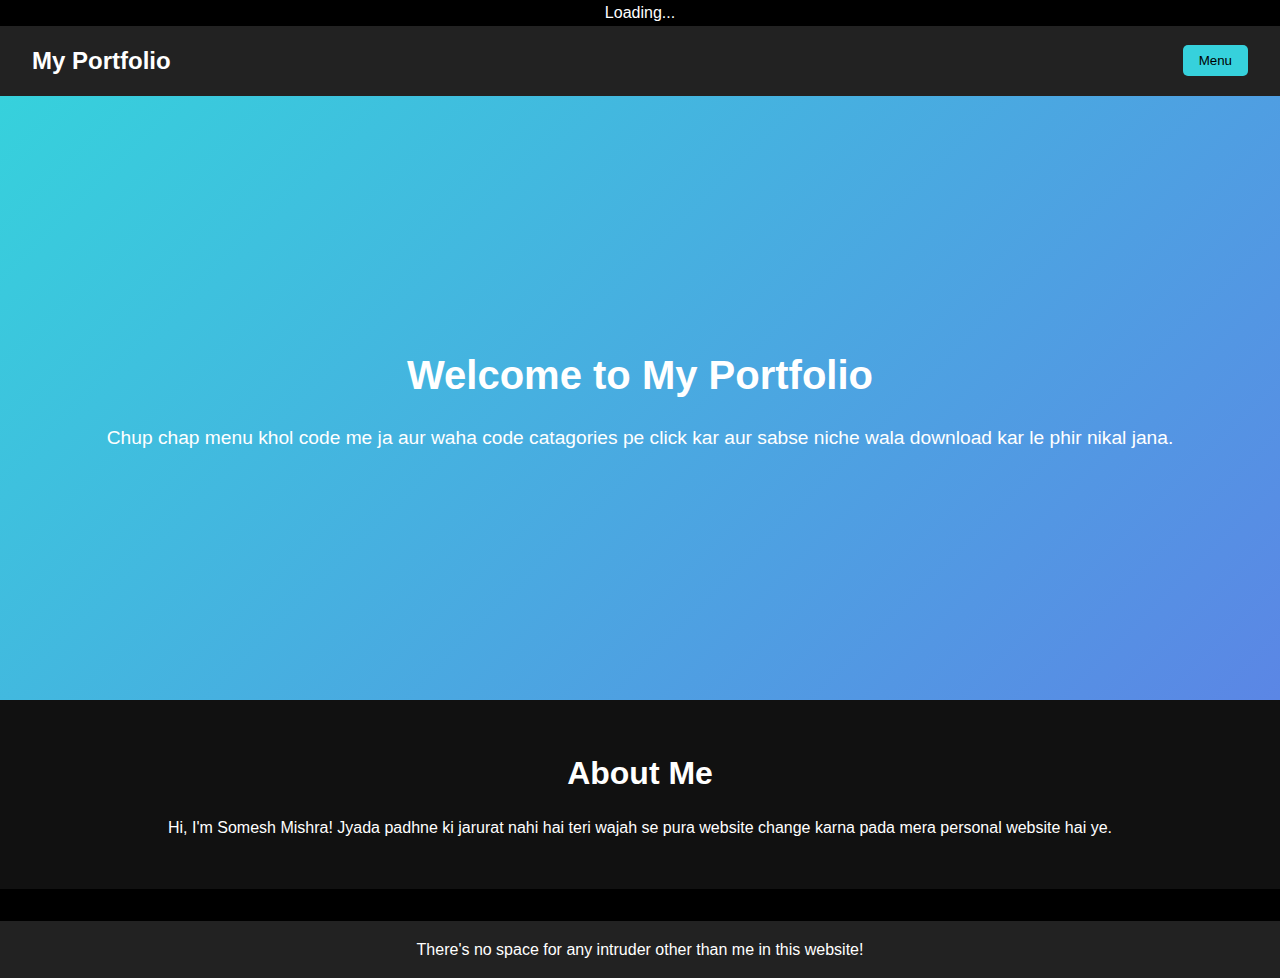
<file: index.html>
<!DOCTYPE html>
<html lang="en">
<head>
    <meta charset="UTF-8">
    <meta name="viewport" content="width=device-width, initial-scale=1.0">
    <title>My Personal Website</title>
    <link rel="stylesheet" href="styles.css">
    <script src="script.js" defer></script>
</head>
<body>
    <!-- Loading Screen -->
    <div id="loading-screen">
        <div class="spinner"></div>
        <p>Loading...</p>
    </div>

    <!-- Main Website Content -->
    <header>
        <nav class="navbar">
            <h1 class="logo">My Portfolio</h1>
            <div class="dropdown">
                <button class="dropdown-btn">Menu</button>
                <div class="dropdown-content">
                    <a href="about.html">About Me</a>
                    <a href="why-this-website.html">Why This Website</a>
                    <a href="my-goals.html">My Goals</a>
                    <a href="achievements.html">Achievements</a>
                    <a href="money-spent.html">Money Spent on Education</a>
                    <a href="comic-works.html">Comic Works</a>
                    <a href="code.html">Code</a>
                </div>
            </div>
        </nav>
    </header>
    <main>
        <section class="portfolio">
            <h2>Welcome to My Portfolio</h2>
            <p>Chup chap menu khol code me ja aur waha code catagories pe click kar aur sabse niche wala download kar le phir nikal jana.</p>
        </section>
        <section class="about">
            <h2>About Me</h2>
            <p>Hi, I'm Somesh Mishra! Jyada padhne ki jarurat nahi hai teri wajah se pura website change karna pada mera personal website hai ye.</p>
        </section>
    </main>
    <footer>
        <p>There's no space for any intruder other than me in this website!</p>
    </footer>
</body>
</html>
</file>
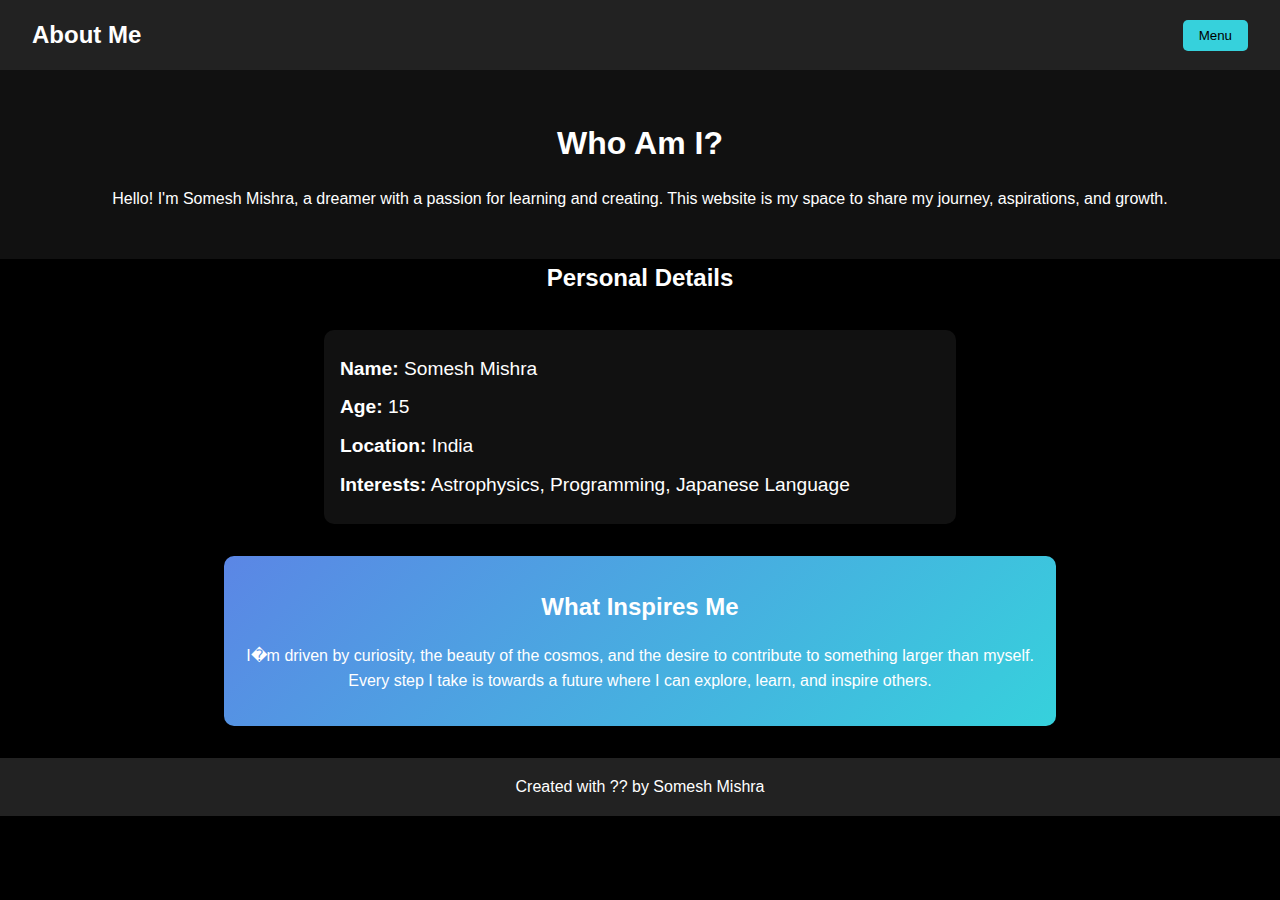
<file: about.html>
<!DOCTYPE html>
<html lang="en">
<head>
    <meta charset="UTF-8">
    <meta name="viewport" content="width=device-width, initial-scale=1.0">
    <title>About Me</title>
    <link rel="stylesheet" href="styles.css">
</head>
<body>
    <header>
        <nav class="navbar">
            <h1 class="logo">About Me</h1>
            <div class="dropdown">
                <button class="dropdown-btn">Menu</button>
                <div class="dropdown-content">
                    <a href="index.html">Home</a>
                    <a href="why-this-website.html">Why This Website</a>
                    <a href="my-goals.html">My Goals</a>
                    <a href="achievements.html">Achievements</a>
                    <a href="money-spent.html">Money Spent on Education</a>
                    <a href="comic-works.html">Comic Works</a>
                    <a href="code.html">Code</a>
                </div>
            </div>
        </nav>
    </header>
    <main>
        <section class="about">
            <h2>Who Am I?</h2>
            <p>Hello! I'm Somesh Mishra, a dreamer with a passion for learning and creating. This website is my space to share my journey, aspirations, and growth.</p>
        </section>
        <section class="personal-details">
            <h2>Personal Details</h2>
            <ul>
                <li><strong>Name:</strong> Somesh Mishra</li>
                <li><strong>Age:</strong> 15</li>
                <li><strong>Location:</strong> India</li>
                <li><strong>Interests:</strong> Astrophysics, Programming, Japanese Language</li>
            </ul>
        </section>
        <section class="inspiration">
            <h2>What Inspires Me</h2>
            <p>I�m driven by curiosity, the beauty of the cosmos, and the desire to contribute to something larger than myself. Every step I take is towards a future where I can explore, learn, and inspire others.</p>
        </section>
    </main>
    <footer>
        <p>Created with ?? by Somesh Mishra</p>
    </footer>
</body>
</html>
</file>
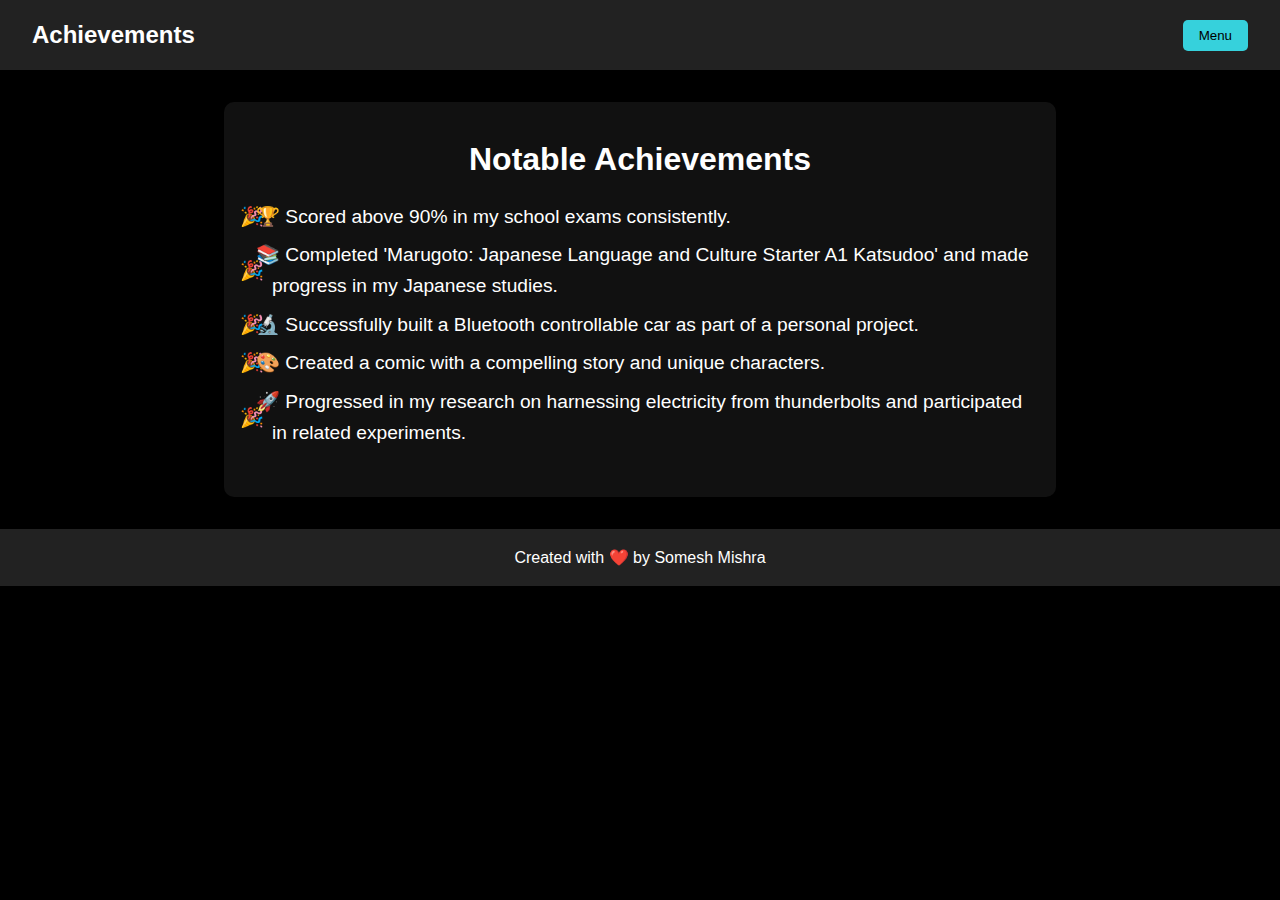
<file: achievements.html>
<!DOCTYPE html>
<html lang="en">
<head>
    <meta charset="UTF-8">
    <meta name="viewport" content="width=device-width, initial-scale=1.0">
    <title>Achievements</title>
    <link rel="stylesheet" href="styles.css">
</head>
<body>
    <header>
        <nav class="navbar">
            <h1 class="logo">Achievements</h1>
            <div class="dropdown">
                <button class="dropdown-btn">Menu</button>
                <div class="dropdown-content">
                    <a href="index.html">Home</a>
                    <a href="about.html">About Me</a>
                    <a href="why-this-website.html">Why This Website</a>
                    <a href="my-goals.html">My Goals</a>
                    <a href="money-spent.html">Money Spent on Education</a>
                    <a href="comic-works.html">Comic Works</a>
                    <a href="code.html">Code</a>
                </div>
            </div>
        </nav>
    </header>
    <main>
        <section class="achievements">
            <h2>Notable Achievements</h2>
            <ul>
                <li>🏆 Scored above 90% in my school exams consistently.</li>
                <li>📚 Completed 'Marugoto: Japanese Language and Culture Starter A1 Katsudoo' and made progress in my Japanese studies.</li>
                <li>🔬 Successfully built a Bluetooth controllable car as part of a personal project.</li>
                <li>🎨 Created a comic with a compelling story and unique characters.</li>
                <li>🚀 Progressed in my research on harnessing electricity from thunderbolts and participated in related experiments.</li>
            </ul>
        </section>
    </main>
    <footer>
        <p>Created with ❤️ by Somesh Mishra</p>
    </footer>
</body>
</html>
</file>
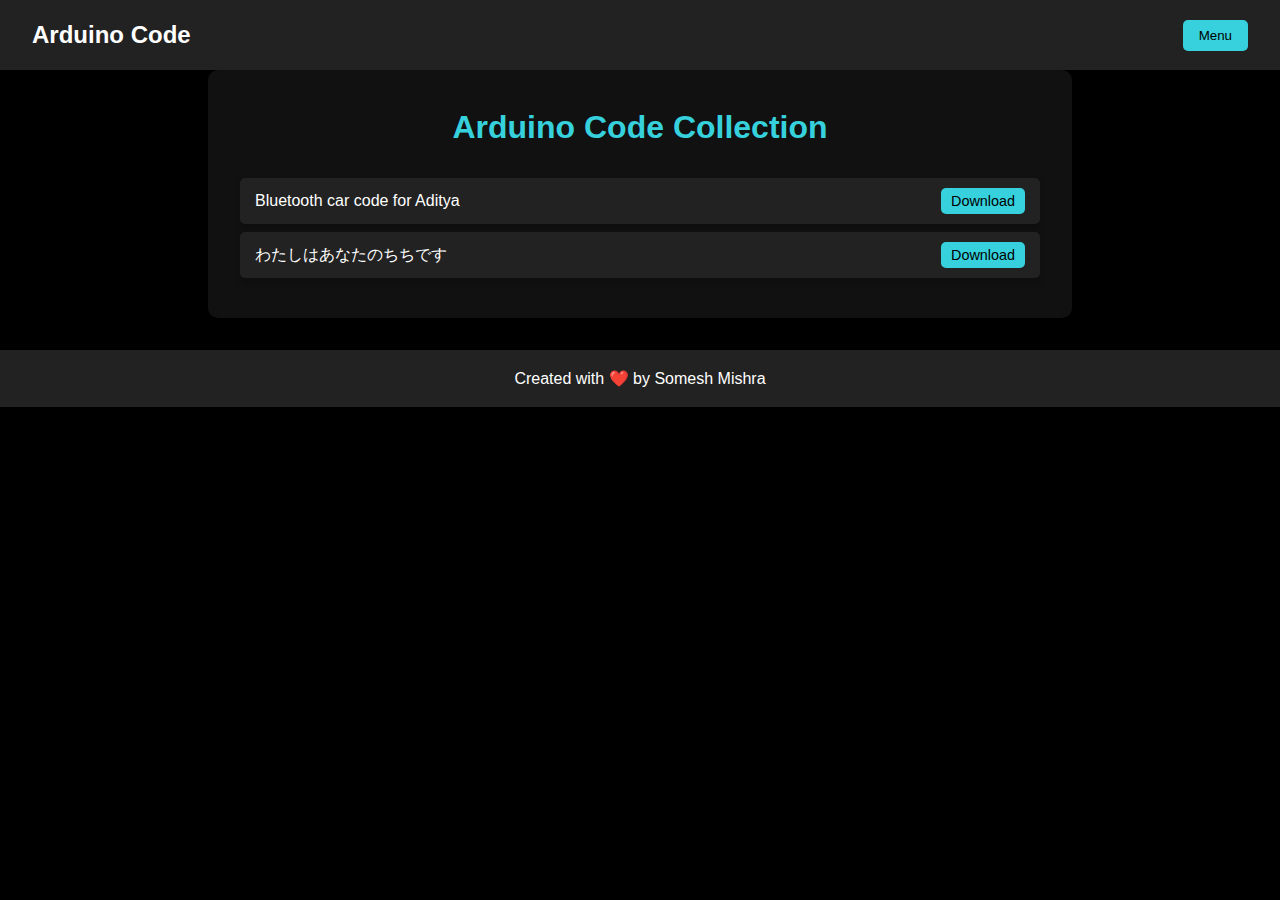
<file: arduino-code.html>
<!DOCTYPE html>
<html lang="en">
<head>
    <meta charset="UTF-8">
    <meta name="viewport" content="width=device-width, initial-scale=1.0">
    <title>Arduino Code</title>
    <link rel="stylesheet" href="styles.css">
</head>
<body>
    <header>
        <nav class="navbar">
            <h1 class="logo">Arduino Code</h1>
            <div class="dropdown">
                <button class="dropdown-btn">Menu</button>
                <div class="dropdown-content">
                    <a href="index.html">Home</a>
                    <a href="about.html">About Me</a>
                    <a href="why-this-website.html">Why This Website</a>
                    <a href="my-goals.html">My Goals</a>
                    <a href="achievements.html">Achievements</a>
                    <a href="money-spent.html">Money Spent on Education</a>
                    <a href="comic-works.html">Comic Works</a>
                    <a href="code.html">Code</a>
                    <a href="python-code.html">Python Code</a>
                </div>
            </div>
        </nav>
    </header>
    <main>
        <section class="code-list">
            <h2>Arduino Code Collection</h2>
            <div class="code-item">
                <span class="code-name">Bluetooth car code for Aditya</span>
                <a href="example1.ino" download>
                    <button class="download-btn">Download</button>
                </a>
            </div>
            <div class="code-item">
                <span class="code-name">わたしはあなたのちちです</span>
                <a href="code_for_krish.ino" download>
                    <button class="download-btn">Download</button>
                </a>
            </div>
            <!-- Add more code items here -->
        </section>
    </main>
    <footer>
        <p>Created with ❤️ by Somesh Mishra</p>
    </footer>
</body>
</html>
</file>
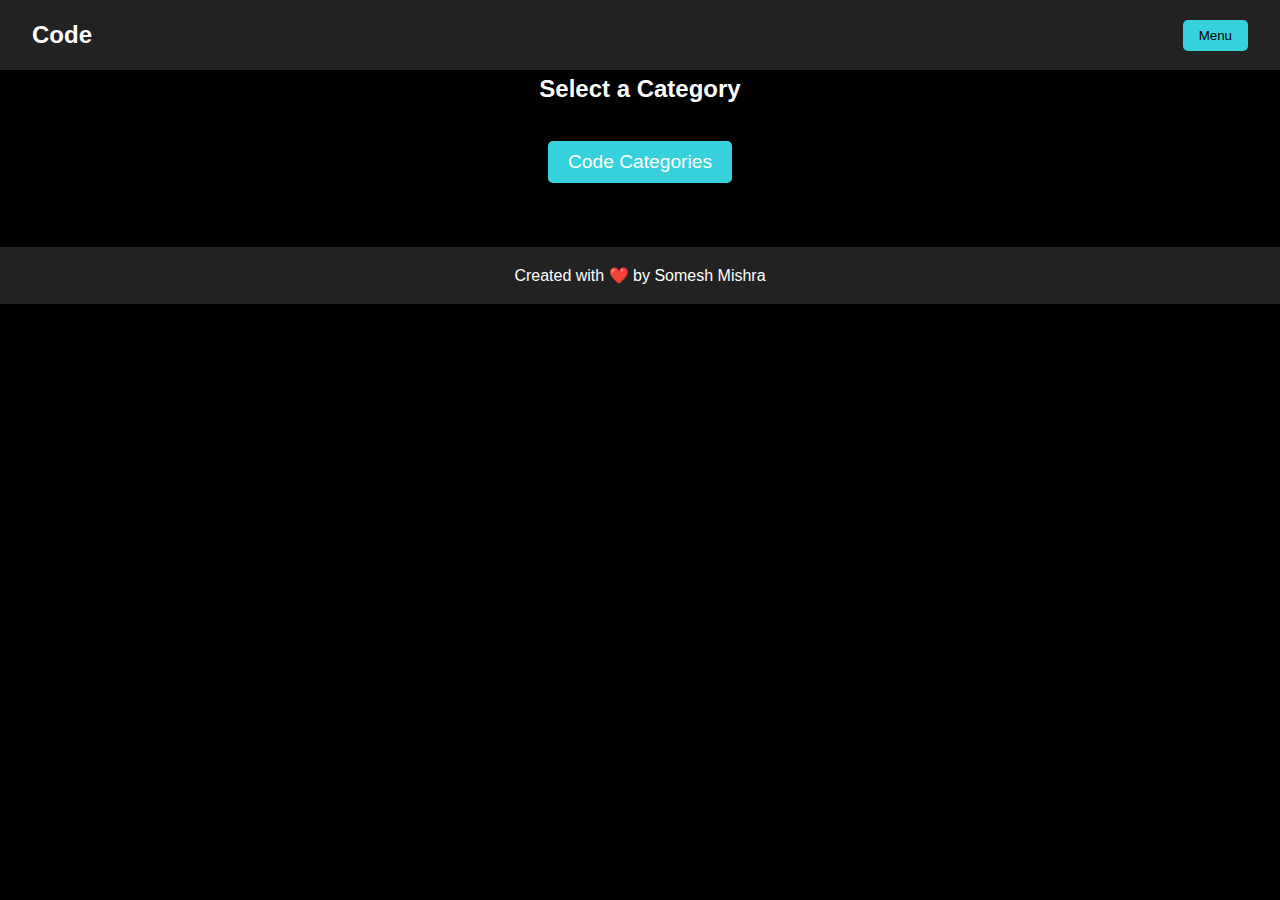
<file: code.html>
<!DOCTYPE html>
<html lang="en">
<head>
    <meta charset="UTF-8">
    <meta name="viewport" content="width=device-width, initial-scale=1.0">
    <title>Code</title>
    <link rel="stylesheet" href="styles.css">
</head>
<body>
    <header>
        <nav class="navbar">
            <h1 class="logo">Code</h1>
            <div class="dropdown">
                <button class="dropdown-btn">Menu</button>
                <div class="dropdown-content">
                    <a href="index.html">Home</a>
                    <a href="about.html">About Me</a>
                    <a href="why-this-website.html">Why This Website</a>
                    <a href="my-goals.html">My Goals</a>
                    <a href="achievements.html">Achievements</a>
                    <a href="money-spent.html">Money Spent on Education</a>
                    <a href="comic-works.html">Comic Works</a>
                </div>
            </div>
        </nav>
    </header>
    <main>
        <section class="code-section">
            <h2>Select a Category</h2>
            <div class="dropdown-center">
                <button class="dropdown-btn-center">Code Categories</button>
                <div class="dropdown-content-center">
                    <a href="python-code.html">Python Code</a>
                    <a href="arduino-code.html">Arduino Code</a>
                </div>
            </div>
        </section>
    </main>
    <footer>
        <p>Created with ❤️ by Somesh Mishra</p>
    </footer>
</body>
</html>
</file>
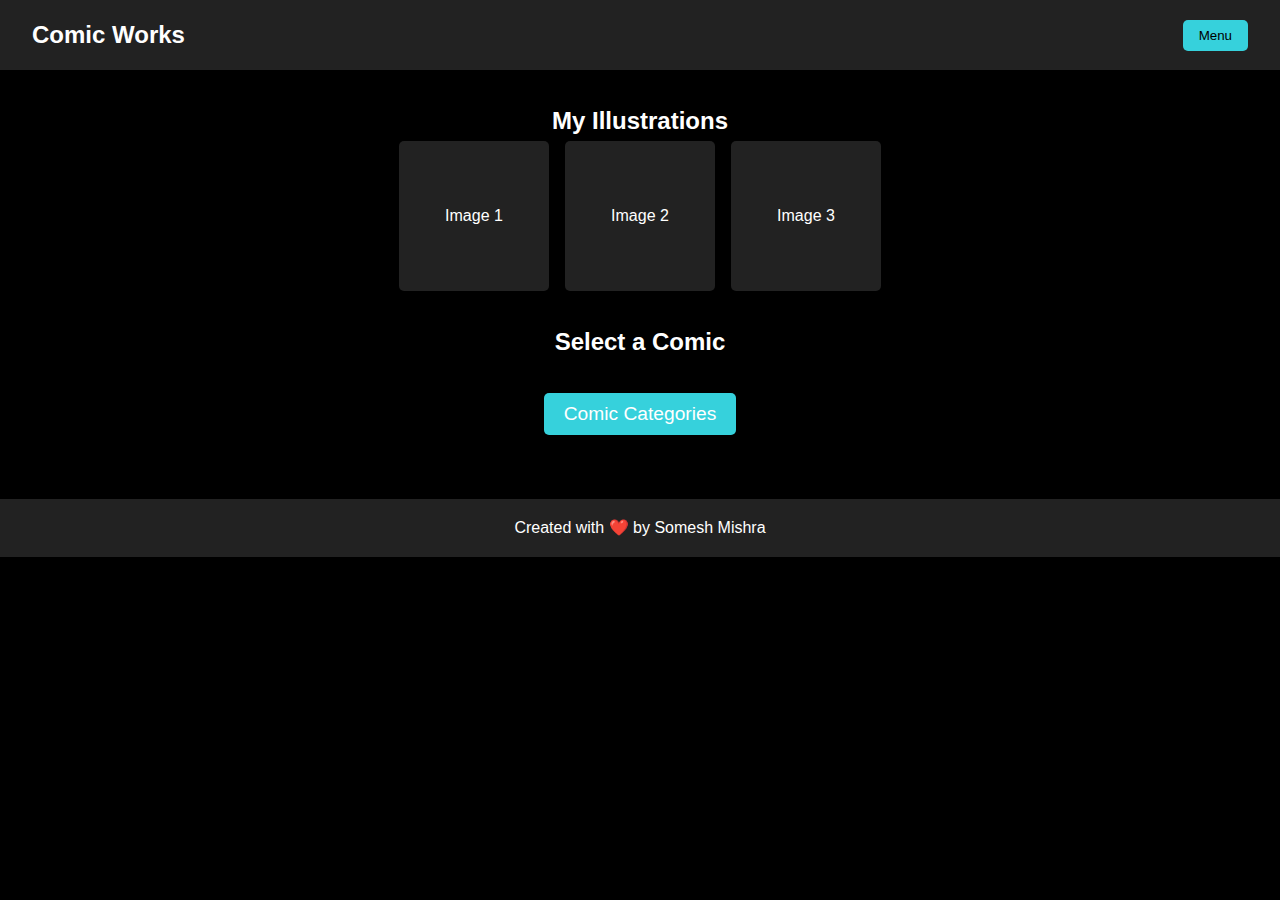
<file: comic-works.html>
<!DOCTYPE html>
<html lang="en">
<head>
    <meta charset="UTF-8">
    <meta name="viewport" content="width=device-width, initial-scale=1.0">
    <title>Comic Works</title>
    <link rel="stylesheet" href="styles.css">
</head>
<body>
    <header>
        <nav class="navbar">
            <h1 class="logo">Comic Works</h1>
            <div class="dropdown">
                <button class="dropdown-btn">Menu</button>
                <div class="dropdown-content">
                    <a href="index.html">Home</a>
                    <a href="about.html">About Me</a>
                    <a href="why-this-website.html">Why This Website</a>
                    <a href="my-goals.html">My Goals</a>
                    <a href="achievements.html">Achievements</a>
                    <a href="money-spent.html">Money Spent on Education</a>
                    <a href="code.html">Code</a>
                </div>
            </div>
        </nav>
    </header>
    <main>
        <section class="comic-gallery">
            <h2>My Illustrations</h2>
            <div class="gallery">
                <div class="image-placeholder">Image 1</div>
                <div class="image-placeholder">Image 2</div>
                <div class="image-placeholder">Image 3</div>
            </div>
        </section>
        <section class="comic-dropdown">
            <h2>Select a Comic</h2>
            <div class="dropdown-center">
                <button class="dropdown-btn-center">Comic Categories</button>
                <div class="dropdown-content-center">
                    <a href="soles-society.html">Soles Society</a>
                    <a href="#">Not Decided</a>
                </div>
            </div>
        </section>
    </main>
    <footer>
        <p>Created with ❤️ by Somesh Mishra</p>
    </footer>
</body>
</html>
</file>
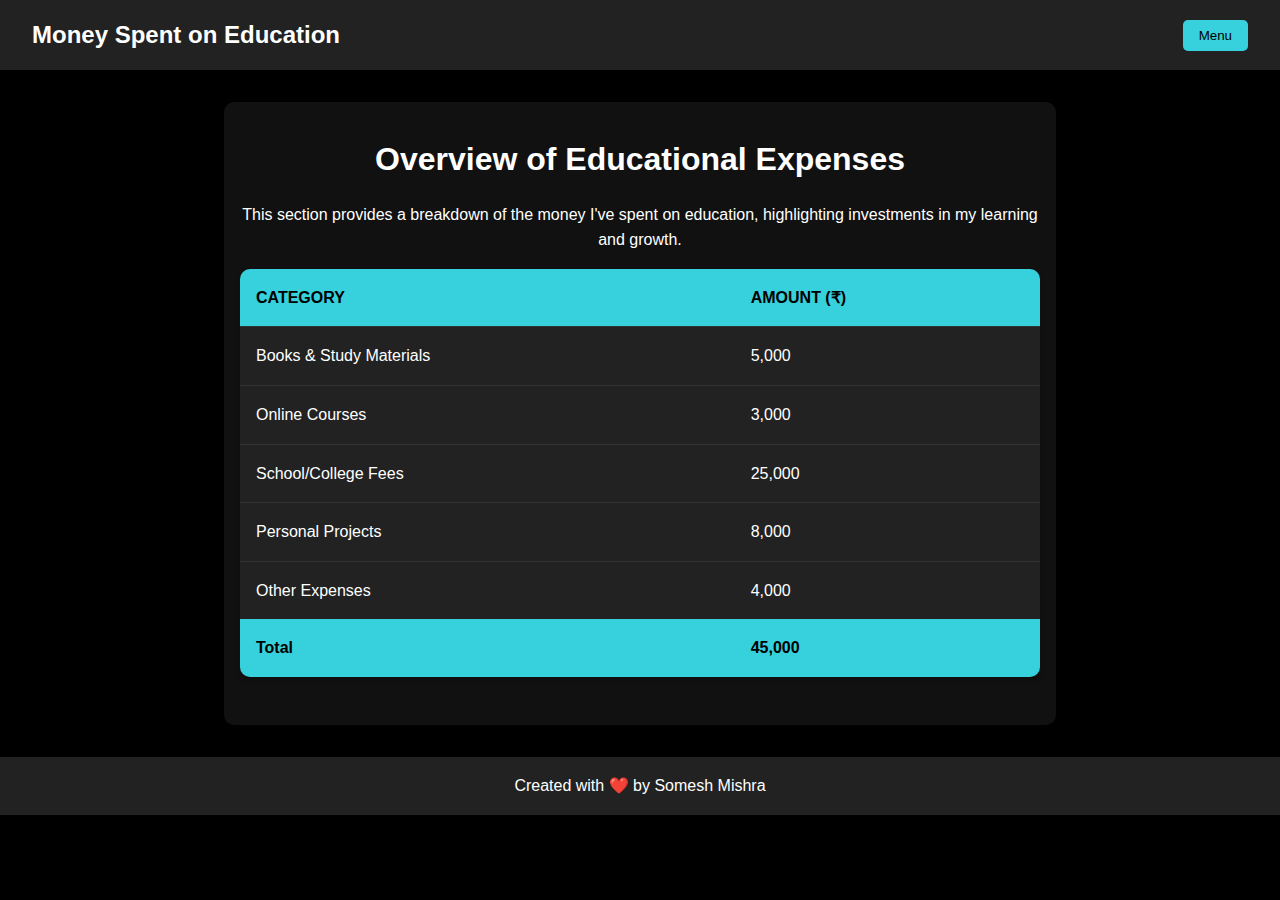
<file: money-spent.html>
<!DOCTYPE html>
<html lang="en">
<head>
    <meta charset="UTF-8">
    <meta name="viewport" content="width=device-width, initial-scale=1.0">
    <title>Money Spent on Education</title>
    <link rel="stylesheet" href="styles.css">
</head>
<body>
    <header>
        <nav class="navbar">
            <h1 class="logo">Money Spent on Education</h1>
            <div class="dropdown">
                <button class="dropdown-btn">Menu</button>
                <div class="dropdown-content">
                    <a href="index.html">Home</a>
                    <a href="about.html">About Me</a>
                    <a href="why-this-website.html">Why This Website</a>
                    <a href="my-goals.html">My Goals</a>
                    <a href="achievements.html">Achievements</a>
                    <a href="comic-works.html">Comic Works</a>
                    <a href="code.html">Code</a>
                </div>
            </div>
        </nav>
    </header>
    <main>
        <section class="education-expenses">
            <h2>Overview of Educational Expenses</h2>
            <p>This section provides a breakdown of the money I've spent on education, highlighting investments in my learning and growth.</p>
            <table>
                <thead>
                    <tr>
                        <th>Category</th>
                        <th>Amount (₹)</th>
                    </tr>
                </thead>
                <tbody>
                    <tr>
                        <td>Books & Study Materials</td>
                        <td>5,000</td>
                    </tr>
                    <tr>
                        <td>Online Courses</td>
                        <td>3,000</td>
                    </tr>
                    <tr>
                        <td>School/College Fees</td>
                        <td>25,000</td>
                    </tr>
                    <tr>
                        <td>Personal Projects</td>
                        <td>8,000</td>
                    </tr>
                    <tr>
                        <td>Other Expenses</td>
                        <td>4,000</td>
                    </tr>
                </tbody>
                <tfoot>
                    <tr>
                        <td><strong>Total</strong></td>
                        <td><strong>45,000</strong></td>
                    </tr>
                </tfoot>
            </table>
        </section>
    </main>
    <footer>
        <p>Created with ❤️ by Somesh Mishra</p>
    </footer>
</body>
</html>
</file>
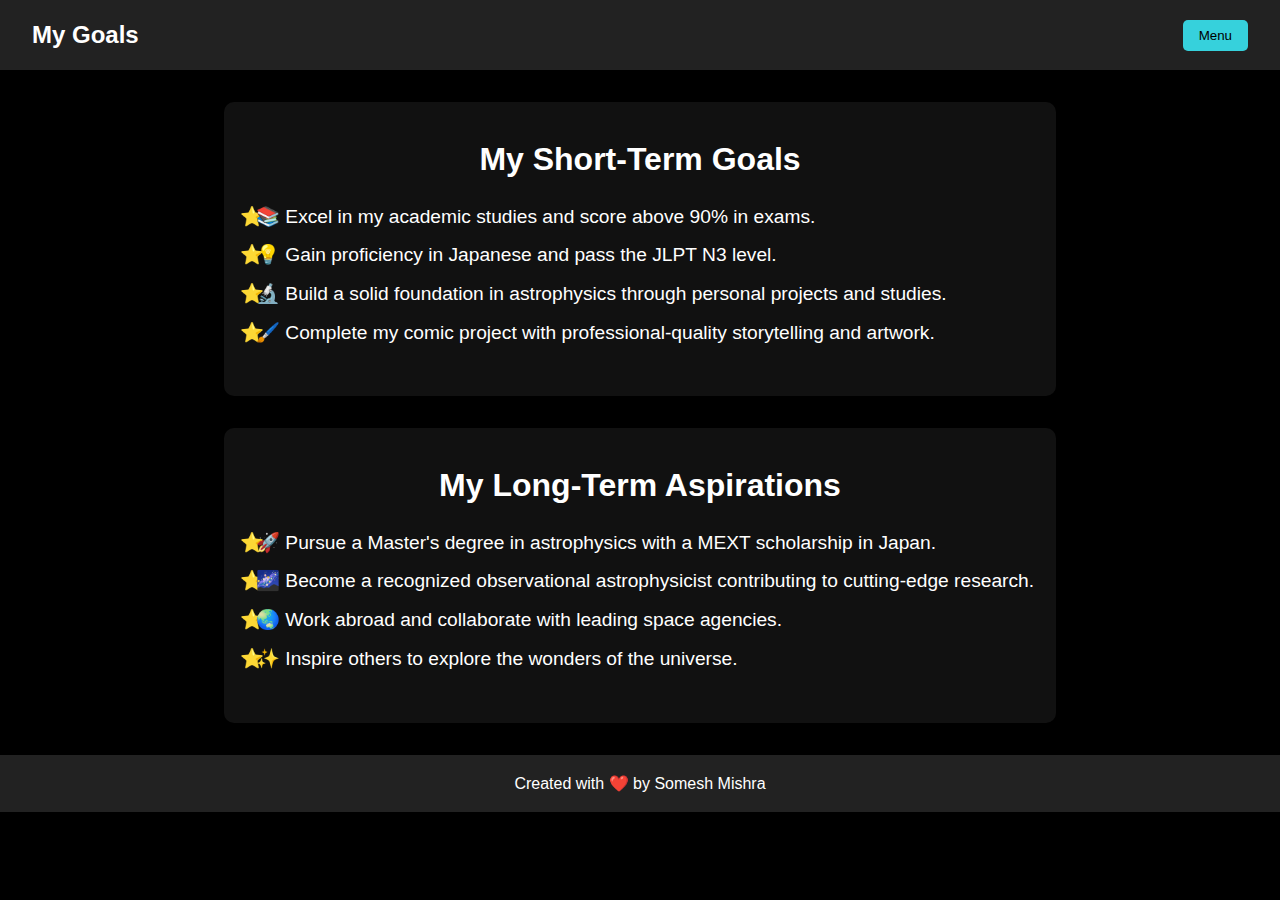
<file: my-goals.html>
<!DOCTYPE html>
<html lang="en">
<head>
    <meta charset="UTF-8">
    <meta name="viewport" content="width=device-width, initial-scale=1.0">
    <title>My Goals</title>
    <link rel="stylesheet" href="styles.css">
</head>
<body>
    <header>
        <nav class="navbar">
            <h1 class="logo">My Goals</h1>
            <div class="dropdown">
                <button class="dropdown-btn">Menu</button>
                <div class="dropdown-content">
                    <a href="index.html">Home</a>
                    <a href="about.html">About Me</a>
                    <a href="why-this-website.html">Why This Website</a>
                    <a href="achievements.html">Achievements</a>
                    <a href="money-spent.html">Money Spent on Education</a>
                    <a href="comic-works.html">Comic Works</a>
                    <a href="code.html">Code</a>
                </div>
            </div>
        </nav>
    </header>
    <main>
        <section class="my-goals">
            <h2>My Short-Term Goals</h2>
            <ul>
                <li>📚 Excel in my academic studies and score above 90% in exams.</li>
                <li>💡 Gain proficiency in Japanese and pass the JLPT N3 level.</li>
                <li>🔬 Build a solid foundation in astrophysics through personal projects and studies.</li>
                <li>🖌️ Complete my comic project with professional-quality storytelling and artwork.</li>
            </ul>
        </section>
        <section class="future-goals">
            <h2>My Long-Term Aspirations</h2>
            <ul>
                <li>🚀 Pursue a Master's degree in astrophysics with a MEXT scholarship in Japan.</li>
                <li>🌌 Become a recognized observational astrophysicist contributing to cutting-edge research.</li>
                <li>🌏 Work abroad and collaborate with leading space agencies.</li>
                <li>✨ Inspire others to explore the wonders of the universe.</li>
            </ul>
        </section>
    </main>
    <footer>
        <p>Created with ❤️ by Somesh Mishra</p>
    </footer>
</body>
</html>
</file>
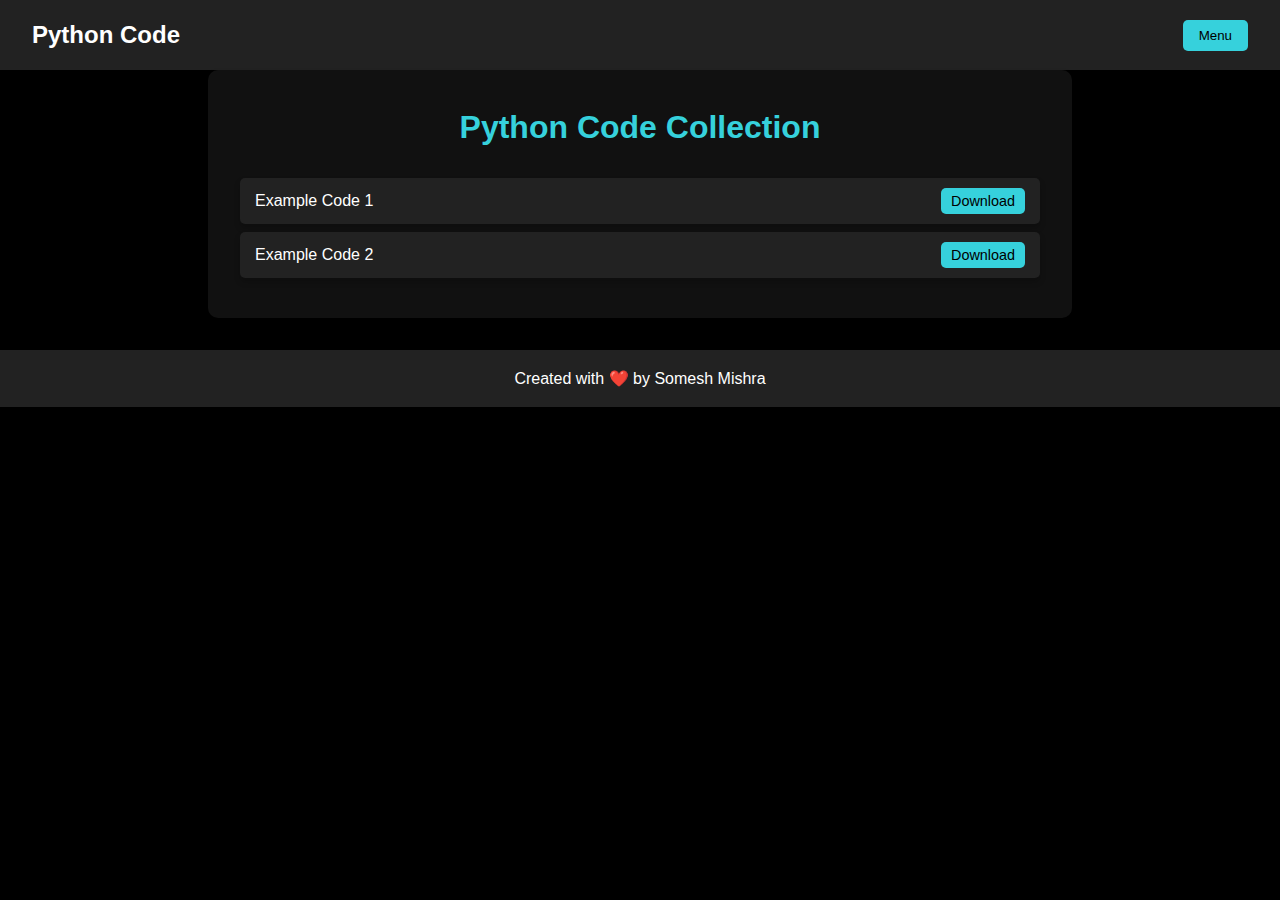
<file: python-code.html>
<!DOCTYPE html>
<html lang="en">
<head>
    <meta charset="UTF-8">
    <meta name="viewport" content="width=device-width, initial-scale=1.0">
    <title>Python Code</title>
    <link rel="stylesheet" href="styles.css">
</head>
<body>
    <header>
        <nav class="navbar">
            <h1 class="logo">Python Code</h1>
            <div class="dropdown">
                <button class="dropdown-btn">Menu</button>
                <div class="dropdown-content">
                    <a href="index.html">Home</a>
                    <a href="about.html">About Me</a>
                    <a href="why-this-website.html">Why This Website</a>
                    <a href="my-goals.html">My Goals</a>
                    <a href="achievements.html">Achievements</a>
                    <a href="money-spent.html">Money Spent on Education</a>
                    <a href="comic-works.html">Comic Works</a>
                    <a href="code.html">Code</a>
                </div>
            </div>
        </nav>
    </header>
    <main>
        <section class="code-list">
            <h2>Python Code Collection</h2>
            <div class="code-item">
                <span class="code-name">Example Code 1</span>
                <a href="example1.py" download>
                    <button class="download-btn">Download</button>
                </a>
            </div>
            <div class="code-item">
                <span class="code-name">Example Code 2</span>
                <a href="example2.py" download>
                    <button class="download-btn">Download</button>
                </a>
            </div>
            <!-- Add more code items here -->
        </section>
    </main>
    <footer>
        <p>Created with ❤️ by Somesh Mishra</p>
    </footer>
</body>
</html>
</file>
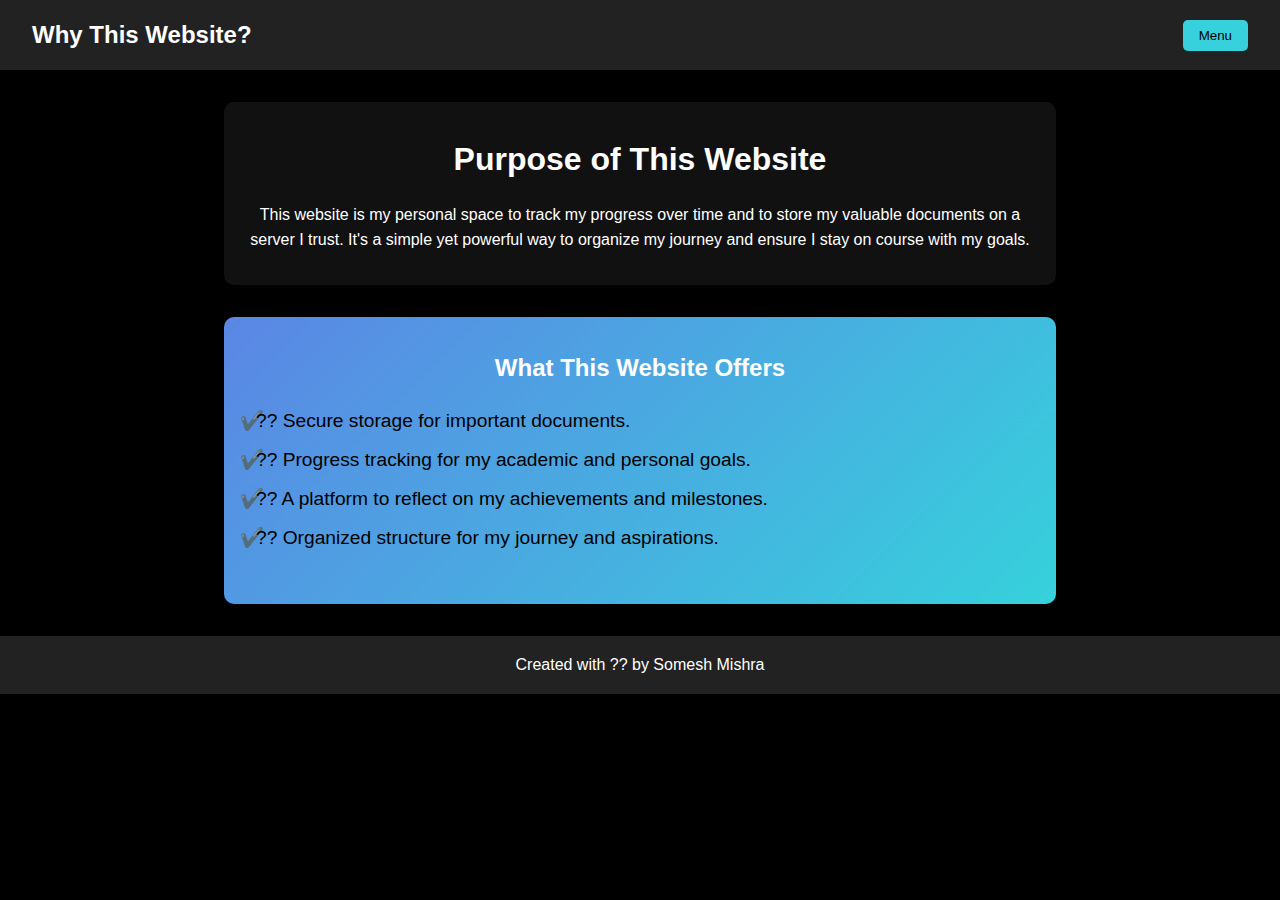
<file: why-this-website.html>
<!DOCTYPE html>
<html lang="en">
<head>
    <meta charset="UTF-8">
    <meta name="viewport" content="width=device-width, initial-scale=1.0">
    <title>Why This Website</title>
    <link rel="stylesheet" href="styles.css">
</head>
<body>
    <header>
        <nav class="navbar">
            <h1 class="logo">Why This Website?</h1>
            <div class="dropdown">
                <button class="dropdown-btn">Menu</button>
                <div class="dropdown-content">
                    <a href="index.html">Home</a>
                    <a href="about.html">About Me</a>
                    <a href="my-goals.html">My Goals</a>
                    <a href="achievements.html">Achievements</a>
                    <a href="money-spent.html">Money Spent on Education</a>
                    <a href="comic-works.html">Comic Works</a>
                    <a href="code.html">Code</a>
                </div>
            </div>
        </nav>
    </header>
    <main>
        <section class="why-this-website">
            <h2>Purpose of This Website</h2>
            <p>This website is my personal space to track my progress over time and to store my valuable documents on a server I trust. It's a simple yet powerful way to organize my journey and ensure I stay on course with my goals.</p>
        </section>
        <section class="features">
            <h2>What This Website Offers</h2>
            <ul>
                <li>?? Secure storage for important documents.</li>
                <li>?? Progress tracking for my academic and personal goals.</li>
                <li>?? A platform to reflect on my achievements and milestones.</li>
                <li>?? Organized structure for my journey and aspirations.</li>
            </ul>
        </section>
    </main>
    <footer>
        <p>Created with ?? by Somesh Mishra</p>
    </footer>
</body>
</html>
</file>
<file: styles.css>
/* General Reset */
body, h1, h2, p, a {
    margin: 0;
    padding: 0;
    font-family: 'Arial', sans-serif;
    text-align: center;
    color: #fff;
}

body {
    background-color: #000; /* Black background */
    line-height: 1.6;
}

a {
    text-decoration: none;
    color: #fff;
}

/* Header Section */
.navbar {
    display: flex;
    justify-content: space-between;
    align-items: center;
    padding: 1rem 2rem;
    background: #222;
}

.logo {
    font-size: 1.5rem;
    font-weight: bold;
}

/* Dropdown Menu */
.dropdown {
    position: relative;
}

.dropdown-btn {
    background: #36d1dc;
    color: #000;
    border: none;
    padding: 0.5rem 1rem;
    border-radius: 5px;
    cursor: pointer;
}

.dropdown-content {
    display: none;
    position: absolute;
    right: 0;
    background: #333;
    padding: 1rem;
    border-radius: 5px;
    text-align: left;
}

.dropdown-content a {
    display: block;
    margin: 0.5rem 0;
}

.dropdown-content a:hover {
    color: #36d1dc;
}

/* Dropdown Hover Effect */
.dropdown:hover .dropdown-content {
    display: block;
}

/* Portfolio Section */
.portfolio {
    height: 60vh;
    background: linear-gradient(135deg, #36d1dc, #5b86e5);
    display: flex;
    flex-direction: column;
    justify-content: center;
    align-items: center;
    text-align: center;
    padding: 2rem;
}

.portfolio h2 {
    font-size: 2.5rem;
    margin-bottom: 1rem;
}

.portfolio p {
    font-size: 1.2rem;
}

/* About Section */
.about {
    padding: 3rem 1rem;
    background: #111;
}

.about h2 {
    font-size: 2rem;
    margin-bottom: 1rem;
}

/* Footer */
footer {
    padding: 1rem 0;
    background: #222;
    margin-top: 2rem;
}

/* About Section */
.personal-details ul {
    list-style: none;
    padding: 0;
    margin: 2rem auto;
    max-width: 600px;
    text-align: left;
    background: #111;
    padding: 1rem;
    border-radius: 10px;
    box-shadow: 0 4px 6px rgba(0, 0, 0, 0.2);
}

.personal-details ul li {
    margin: 0.5rem 0;
    font-size: 1.2rem;
}

.inspiration {
    padding: 2rem 1rem;
    background: linear-gradient(135deg, #5b86e5, #36d1dc);
    color: #000;
    border-radius: 10px;
    margin: 2rem auto;
    max-width: 800px;
    box-shadow: 0 4px 6px rgba(0, 0, 0, 0.2);
}

.inspiration h2 {
    margin-bottom: 1rem;
}

/* Why This Website Section */
.why-this-website {
    padding: 2rem 1rem;
    background: #111;
    color: #fff;
    border-radius: 10px;
    margin: 2rem auto;
    max-width: 800px;
    text-align: center;
    box-shadow: 0 4px 6px rgba(0, 0, 0, 0.2);
}

.why-this-website h2 {
    font-size: 2rem;
    margin-bottom: 1rem;
}

.features {
    padding: 2rem 1rem;
    background: linear-gradient(135deg, #5b86e5, #36d1dc);
    color: #000;
    border-radius: 10px;
    margin: 2rem auto;
    max-width: 800px;
    text-align: left;
    box-shadow: 0 4px 6px rgba(0, 0, 0, 0.2);
}

.features h2 {
    margin-bottom: 1rem;
}

.features ul {
    list-style: none;
    padding: 0;
    font-size: 1.2rem;
}

.features ul li {
    margin: 0.5rem 0;
    padding-left: 1rem;
    text-indent: -1rem;
    display: flex;
    align-items: center;
}

.features ul li::before {
    content: "✔️";
    margin-right: 0.5rem;
    color: #36d1dc;
}

/* Goals Page Styles */
.my-goals, .future-goals {
    padding: 2rem 1rem;
    background: #111;
    color: #fff;
    border-radius: 10px;
    margin: 2rem auto;
    max-width: 800px;
    box-shadow: 0 4px 6px rgba(0, 0, 0, 0.2);
    text-align: left;
}

.my-goals h2, .future-goals h2 {
    font-size: 2rem;
    margin-bottom: 1rem;
    text-align: center;
}

.my-goals ul, .future-goals ul {
    list-style: none;
    padding: 0;
    font-size: 1.2rem;
    margin: 1rem auto;
}

.my-goals ul li, .future-goals ul li {
    margin: 0.5rem 0;
    padding-left: 1rem;
    text-indent: -1rem;
    display: flex;
    align-items: center;
}

.my-goals ul li::before, .future-goals ul li::before {
    content: "⭐";
    margin-right: 0.5rem;
    color: #36d1dc;
}

/* Achievements Section */
.achievements {
    padding: 2rem 1rem;
    background: #111;
    color: #fff;
    border-radius: 10px;
    margin: 2rem auto;
    max-width: 800px;
    text-align: left;
    box-shadow: 0 4px 6px rgba(0, 0, 0, 0.2);
}

.achievements h2 {
    font-size: 2rem;
    margin-bottom: 1rem;
    text-align: center;
}

.achievements ul {
    list-style: none;
    padding: 0;
    font-size: 1.2rem;
    margin: 1rem auto;
}

.achievements ul li {
    margin: 0.5rem 0;
    padding-left: 1rem;
    text-indent: -1rem;
    display: flex;
    align-items: center;
}

.achievements ul li::before {
    content: "🎉";
    margin-right: 0.5rem;
    color: #36d1dc;
}

/* Education Expenses Section */
.education-expenses {
    padding: 2rem 1rem;
    background: #111;
    color: #fff;
    border-radius: 10px;
    margin: 2rem auto;
    max-width: 800px;
    text-align: center;
    box-shadow: 0 4px 6px rgba(0, 0, 0, 0.2);
}

.education-expenses h2 {
    font-size: 2rem;
    margin-bottom: 1rem;
}

.education-expenses table {
    width: 100%;
    margin: 1rem 0;
    border-collapse: collapse;
    background: #222;
    color: #fff;
    border-radius: 10px;
    overflow: hidden;
    box-shadow: 0 4px 6px rgba(0, 0, 0, 0.2);
}

.education-expenses table th,
.education-expenses table td {
    padding: 1rem;
    text-align: left;
    border-bottom: 1px solid #333;
}

.education-expenses table th {
    background: #36d1dc;
    color: #000;
    font-weight: bold;
    text-transform: uppercase;
}

.education-expenses table tfoot td {
    font-weight: bold;
    background: #36d1dc;
    color: #000;
}

.education-expenses table tr:last-child td {
    border-bottom: none;
}

/* comic*/
/* Centered Dropdown Menu */
.dropdown-center {
    position: relative;
    display: inline-block;
    margin: 2rem auto;
    text-align: center;
}

.dropdown-btn-center {
    background: #36d1dc;
    color: #fff;
    padding: 10px 20px;
    border: none;
    border-radius: 5px;
    font-size: 1.2rem;
    cursor: pointer;
}

.dropdown-content-center {
    display: none;
    position: absolute;
    background: #222;
    border-radius: 5px;
    box-shadow: 0 4px 6px rgba(0, 0, 0, 0.2);
    padding: 1rem;
    z-index: 1;
}

.dropdown-content-center a {
    color: #fff;
    text-decoration: none;
    display: block;
    margin: 0.5rem 0;
}

.dropdown-btn-center:hover + .dropdown-content-center,
.dropdown-content-center:hover {
    display: block;
}

/* Gallery for Comic Works */
.comic-gallery {
    text-align: center;
    margin: 2rem auto;
}

.gallery {
    display: flex;
    justify-content: center;
    gap: 1rem;
    flex-wrap: wrap;
}

.image-placeholder {
    background: #222;
    color: #fff;
    width: 150px;
    height: 150px;
    display: flex;
    align-items: center;
    justify-content: center;
    border-radius: 5px;
    box-shadow: 0 4px 6px rgba(0, 0, 0, 0.2);
}


/* Code List Section */
.code-list {
    padding: 2rem;
    max-width: 800px;
    margin: 0 auto;
    background: #111;
    border-radius: 10px;
    box-shadow: 0 4px 6px rgba(0, 0, 0, 0.2);
    text-align: center;
}

.code-list h2 {
    font-size: 2rem;
    margin-bottom: 1.5rem;
    color: #36d1dc;
}

.code-item {
    display: flex;
    justify-content: space-between;
    align-items: center;
    background: #222;
    padding: 10px 15px;
    margin: 0.5rem 0;
    border-radius: 5px;
    box-shadow: 0 4px 6px rgba(0, 0, 0, 0.2);
}

.code-name {
    color: #fff;
    font-size: 1rem;
    text-align: left;
}

.download-btn {
    background: #36d1dc;
    color: #000;
    padding: 5px 10px;
    border: none;
    border-radius: 5px;
    cursor: pointer;
    font-size: 0.9rem;
    transition: background 0.3s ease;
}

.download-btn:hover {
    background: #1e90ff;
    color: #fff;
}

/* Code Item with Illustration */
.code-item {
    display: flex;
    align-items: center;
    justify-content: space-between;
    background: #222;
    padding: 10px 15px;
    margin: 0.5rem 0;
    border-radius: 5px;
    box-shadow: 0 4px 6px rgba(0, 0, 0, 0.2);
}

.code-name {
    color: #fff;
    font-size: 1rem;
    text-align: left;
    flex: 2;
}

.download-btn {
    background: #36d1dc;
    color: #000;
    padding: 5px 10px;
    border: none;
    border-radius: 5px;
    cursor: pointer;
    font-size: 0.9rem;
    transition: background 0.3s ease;
    flex: 1;
}

.download-btn:hover {
    background: #1e90ff;
    color: #fff;
}

.illustration img {
    width: 100px;
    height: 100px;
    object-fit: cover;
    border-radius: 5px;
    margin-left: 15px;
    flex: 1;
}
</file>
